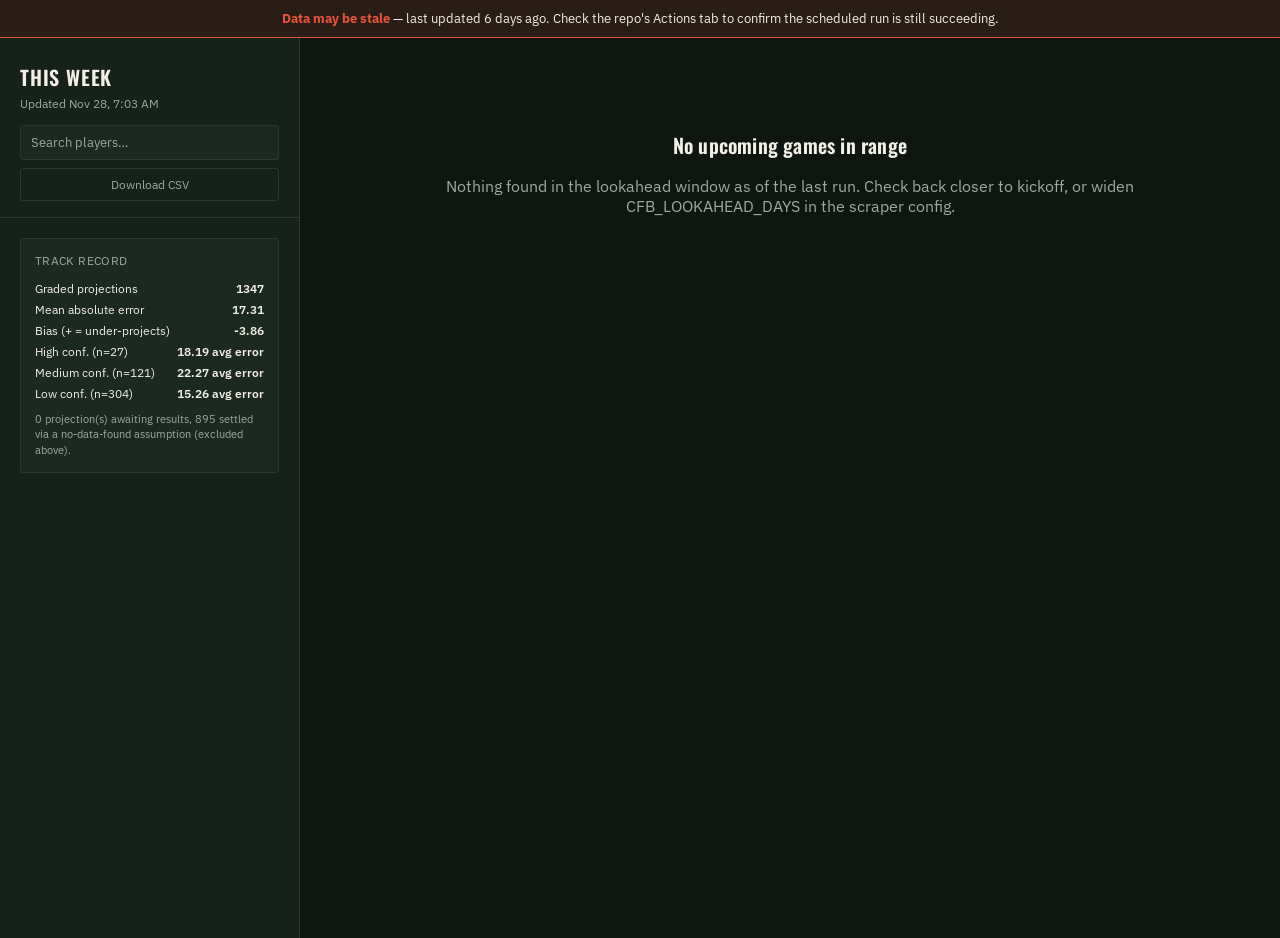
<file: docs/index.html>
<!DOCTYPE html>
<html lang="en">
<head>
<meta charset="UTF-8">
<meta name="viewport" content="width=device-width, initial-scale=1">
<title>CFB Prop Matchup Report</title>
<link rel="stylesheet" href="styles.css">
</head>
<body>
  <div id="freshness-banner"></div>
  <div class="shell">
    <nav class="sidebar" id="sidebar">
      <div class="sidebar-header">
        <div class="sidebar-title display">This Week</div>
        <div class="sidebar-sub" id="sidebar-sub">Loading matchups…</div>
        <input type="text" id="player-search" class="player-search" placeholder="Search players…" autocomplete="off">
        <button id="csv-export-btn" class="csv-export-btn" type="button">Download CSV</button>
      </div>
      <div id="matchup-list"></div>
      <div id="track-record"></div>
    </nav>
    <main class="main" id="main">
      <div class="empty-state">
        <div class="empty-state-title display">Loading report…</div>
      </div>
    </main>
  </div>

  <script src="app.js"></script>
</body>
</html>
</file>
<file: docs/styles.css>
@import url('https://fonts.googleapis.com/css2?family=Oswald:wght@400;500;600;700&family=IBM+Plex+Sans:wght@400;500;600&display=swap');

:root {
  --bg: #0F1611;
  --panel: #16211A;
  --panel-alt: #1C2921;
  --line: #2A3830;
  --chalk: #F2EFE6;
  --chalk-dim: #9BAA9E;
  --green: #3ECB6F;
  --red: #E8543A;
  --gold: #D9A62C;
}

* { box-sizing: border-box; }

html, body {
  margin: 0;
  padding: 0;
  background: var(--bg);
  color: var(--chalk);
  font-family: 'IBM Plex Sans', sans-serif;
  -webkit-font-smoothing: antialiased;
}

.display {
  font-family: 'Oswald', sans-serif;
  font-weight: 600;
  letter-spacing: 0.01em;
}

a { color: inherit; }

/* ---------- Shell layout ---------- */

.shell {
  display: flex;
  min-height: 100vh;
}

.sidebar {
  width: 300px;
  flex-shrink: 0;
  background: var(--panel);
  border-right: 1px solid var(--line);
  padding: 24px 0;
  overflow-y: auto;
  max-height: 100vh;
  position: sticky;
  top: 0;
}

.sidebar-header {
  padding: 0 20px 16px 20px;
  border-bottom: 1px solid var(--line);
  margin-bottom: 8px;
}

.sidebar-title {
  font-size: 20px;
  text-transform: uppercase;
  letter-spacing: 0.04em;
}

.sidebar-sub {
  font-size: 12px;
  color: var(--chalk-dim);
  margin-top: 4px;
}

.player-search {
  width: 100%;
  margin-top: 14px;
  padding: 8px 10px;
  background: var(--panel-alt);
  border: 1px solid var(--line);
  border-radius: 3px;
  color: var(--chalk);
  font-family: 'IBM Plex Sans', sans-serif;
  font-size: 13px;
}

.player-search::placeholder { color: var(--chalk-dim); }

.player-search:focus {
  outline: none;
  border-color: var(--green);
}

.csv-export-btn {
  width: 100%;
  margin-top: 8px;
  padding: 8px 10px;
  background: none;
  border: 1px solid var(--line);
  border-radius: 3px;
  color: var(--chalk-dim);
  font-family: 'IBM Plex Sans', sans-serif;
  font-size: 12px;
  cursor: pointer;
}

.csv-export-btn:hover {
  border-color: var(--green);
  color: var(--green);
}

.main {
  flex: 1;
  padding: 32px 40px;
  min-width: 0;
}

/* ---------- Yard-line divider ---------- */

.yard-tick {
  height: 1px;
  background-image: repeating-linear-gradient(
    90deg, var(--line) 0, var(--line) 6px, transparent 6px, transparent 12px
  );
  margin: 0 20px;
}

/* ---------- Matchup list ---------- */

.matchup-item {
  display: block;
  width: 100%;
  text-align: left;
  background: none;
  border: none;
  color: var(--chalk);
  padding: 14px 20px;
  cursor: pointer;
  font-family: inherit;
}

.matchup-item:hover { background: var(--panel-alt); }
.matchup-item.active { background: var(--panel-alt); border-left: 3px solid var(--green); padding-left: 17px; }

.matchup-teams {
  font-family: 'Oswald', sans-serif;
  font-size: 16px;
  font-weight: 500;
}

.matchup-date {
  font-size: 11px;
  color: var(--chalk-dim);
  margin-top: 3px;
}

/* ---------- Header ---------- */

.report-header {
  display: flex;
  align-items: baseline;
  justify-content: space-between;
  flex-wrap: wrap;
  gap: 12px;
  margin-bottom: 24px;
}

.report-title {
  font-size: 32px;
}

.report-meta {
  color: var(--chalk-dim);
  font-size: 13px;
}

/* ---------- Team section ---------- */

.team-block {
  margin-bottom: 40px;
}

.team-heading {
  display: flex;
  align-items: baseline;
  gap: 10px;
  margin-bottom: 4px;
}

.team-name {
  font-size: 22px;
}

.vs-opponent {
  color: var(--chalk-dim);
  font-size: 14px;
}

/* ---------- Player row (scouting report style, no cards) ---------- */

.player-row {
  padding: 20px 0;
  border-bottom: 1px solid var(--line);
}

.player-row:last-child { border-bottom: none; }

.player-row-top {
  display: flex;
  justify-content: space-between;
  align-items: flex-start;
  gap: 16px;
  margin-bottom: 12px;
}

.player-name {
  font-size: 17px;
  font-weight: 600;
}

.player-stat-label {
  color: var(--chalk-dim);
  font-size: 12px;
  text-transform: uppercase;
  letter-spacing: 0.03em;
  margin-top: 2px;
}

.projected-figure {
  text-align: right;
  flex-shrink: 0;
}

.projected-number {
  font-family: 'Oswald', sans-serif;
  font-size: 30px;
  line-height: 1;
}

.projected-caption {
  font-size: 11px;
  color: var(--chalk-dim);
  margin-top: 4px;
}

/* ---------- Badges ---------- */

.badge {
  display: inline-block;
  font-size: 11px;
  font-weight: 600;
  padding: 3px 9px;
  border-radius: 3px;
  text-transform: uppercase;
  letter-spacing: 0.03em;
}

.badge-favorable { background: rgba(62, 203, 111, 0.15); color: var(--green); }
.badge-tough { background: rgba(232, 84, 58, 0.15); color: var(--red); }
.badge-neutral { background: rgba(155, 170, 158, 0.15); color: var(--chalk-dim); }

.badge-conf-high { color: var(--green); }
.badge-conf-medium { color: var(--gold); }
.badge-conf-low { color: var(--chalk-dim); }

/* ---------- SVG game log visualization ---------- */

.game-log-viz {
  margin-top: 4px;
}

.game-log-svg {
  width: 100%;
  height: 46px;
  display: block;
}

.viz-legend {
  display: flex;
  gap: 16px;
  font-size: 11px;
  color: var(--chalk-dim);
  margin-top: 6px;
}

.viz-legend-item { display: flex; align-items: center; gap: 5px; }

.legend-swatch {
  width: 8px;
  height: 8px;
  border-radius: 50%;
  display: inline-block;
}

/* ---------- Matchup explainer ---------- */

.matchup-note {
  font-size: 12px;
  color: var(--chalk-dim);
  margin-top: 10px;
  line-height: 1.5;
}

/* ---------- Empty / loading states ---------- */

.empty-state {
  padding: 60px 20px;
  text-align: center;
  color: var(--chalk-dim);
}

.empty-state-title {
  font-family: 'Oswald', sans-serif;
  font-size: 20px;
  color: var(--chalk);
  margin-bottom: 8px;
}

/* ---------- Footer disclaimer ---------- */

.footer-note {
  margin-top: 48px;
  padding: 16px 0;
  border-top: 1px solid var(--line);
  font-size: 11px;
  color: var(--chalk-dim);
  line-height: 1.6;
  max-width: 640px;
}

/* ---------- Responsive ---------- */

@media (max-width: 860px) {
  .shell { flex-direction: column; }
  .sidebar {
    width: 100%;
    position: relative;
    max-height: none;
    border-right: none;
    border-bottom: 1px solid var(--line);
  }
  .main { padding: 24px 20px; }
}

/* ---------- Reduced motion / focus ---------- */

@media (prefers-reduced-motion: reduce) {
  * { transition: none !important; }
}

.matchup-item:focus-visible,
button:focus-visible {
  outline: 2px solid var(--green);
  outline-offset: -2px;
}

/* ---------- Freshness banner ---------- */

#freshness-banner:empty { display: none; }

.freshness-banner {
  background: rgba(232, 84, 58, 0.12);
  border-bottom: 1px solid var(--red);
  color: var(--chalk);
  font-size: 13px;
  padding: 10px 20px;
  text-align: center;
}

.freshness-banner strong { color: var(--red); }

/* ---------- Leaderboard ---------- */

.leaderboard {
  margin-bottom: 36px;
  padding-bottom: 28px;
  border-bottom: 1px solid var(--line);
}

.leaderboard-title {
  font-size: 20px;
  margin-bottom: 4px;
}

.leaderboard-sub {
  font-size: 12px;
  color: var(--chalk-dim);
  margin-bottom: 16px;
}

.leaderboard-grid {
  display: grid;
  grid-template-columns: repeat(auto-fill, minmax(240px, 1fr));
  gap: 10px;
}

.leaderboard-item {
  display: block;
  width: 100%;
  text-align: left;
  background: var(--panel);
  border: 1px solid var(--line);
  border-radius: 3px;
  padding: 12px 14px;
  cursor: pointer;
  color: var(--chalk);
  font-family: inherit;
}

.leaderboard-item:hover { border-color: var(--green); }

.leaderboard-item-top {
  display: flex;
  justify-content: space-between;
  align-items: baseline;
  gap: 8px;
}

.leaderboard-name {
  font-weight: 600;
  font-size: 14px;
}

.leaderboard-number {
  font-family: 'Oswald', sans-serif;
  font-size: 18px;
  flex-shrink: 0;
}

.leaderboard-meta {
  font-size: 11px;
  color: var(--chalk-dim);
  margin-top: 4px;
}

.clear-search-link {
  background: none;
  border: none;
  color: var(--green);
  font-size: 12px;
  cursor: pointer;
  padding: 0;
  text-decoration: underline;
}

/* ---------- Track Record panel ---------- */

.track-record {
  margin: 20px;
  padding: 14px;
  background: var(--panel-alt);
  border: 1px solid var(--line);
  border-radius: 3px;
}

.track-record-title {
  font-size: 12px;
  text-transform: uppercase;
  letter-spacing: 0.03em;
  color: var(--chalk-dim);
  margin-bottom: 10px;
}

.track-record-stat {
  display: flex;
  justify-content: space-between;
  font-size: 12px;
  padding: 3px 0;
}

.track-record-stat .value { font-weight: 600; }

.track-record-note {
  font-size: 11px;
  color: var(--chalk-dim);
  margin-top: 8px;
  line-height: 1.4;
}
</file>
